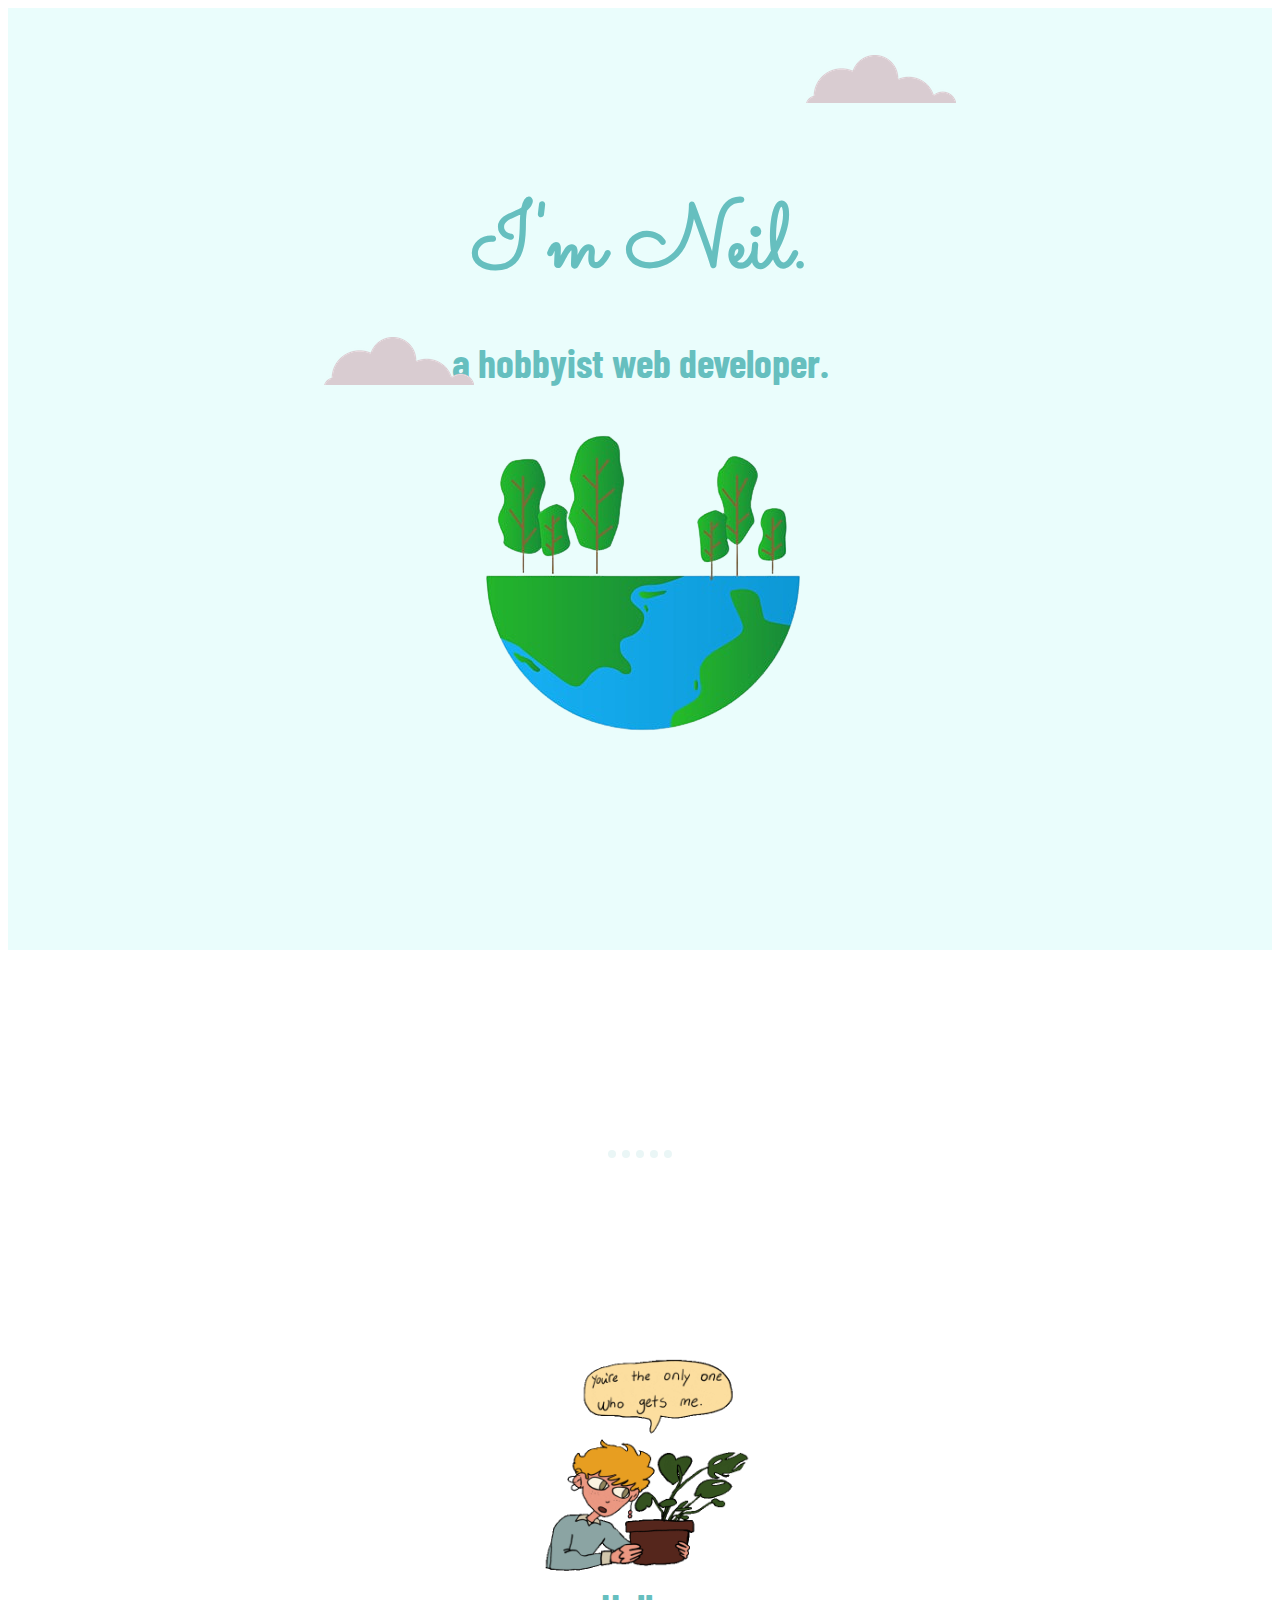
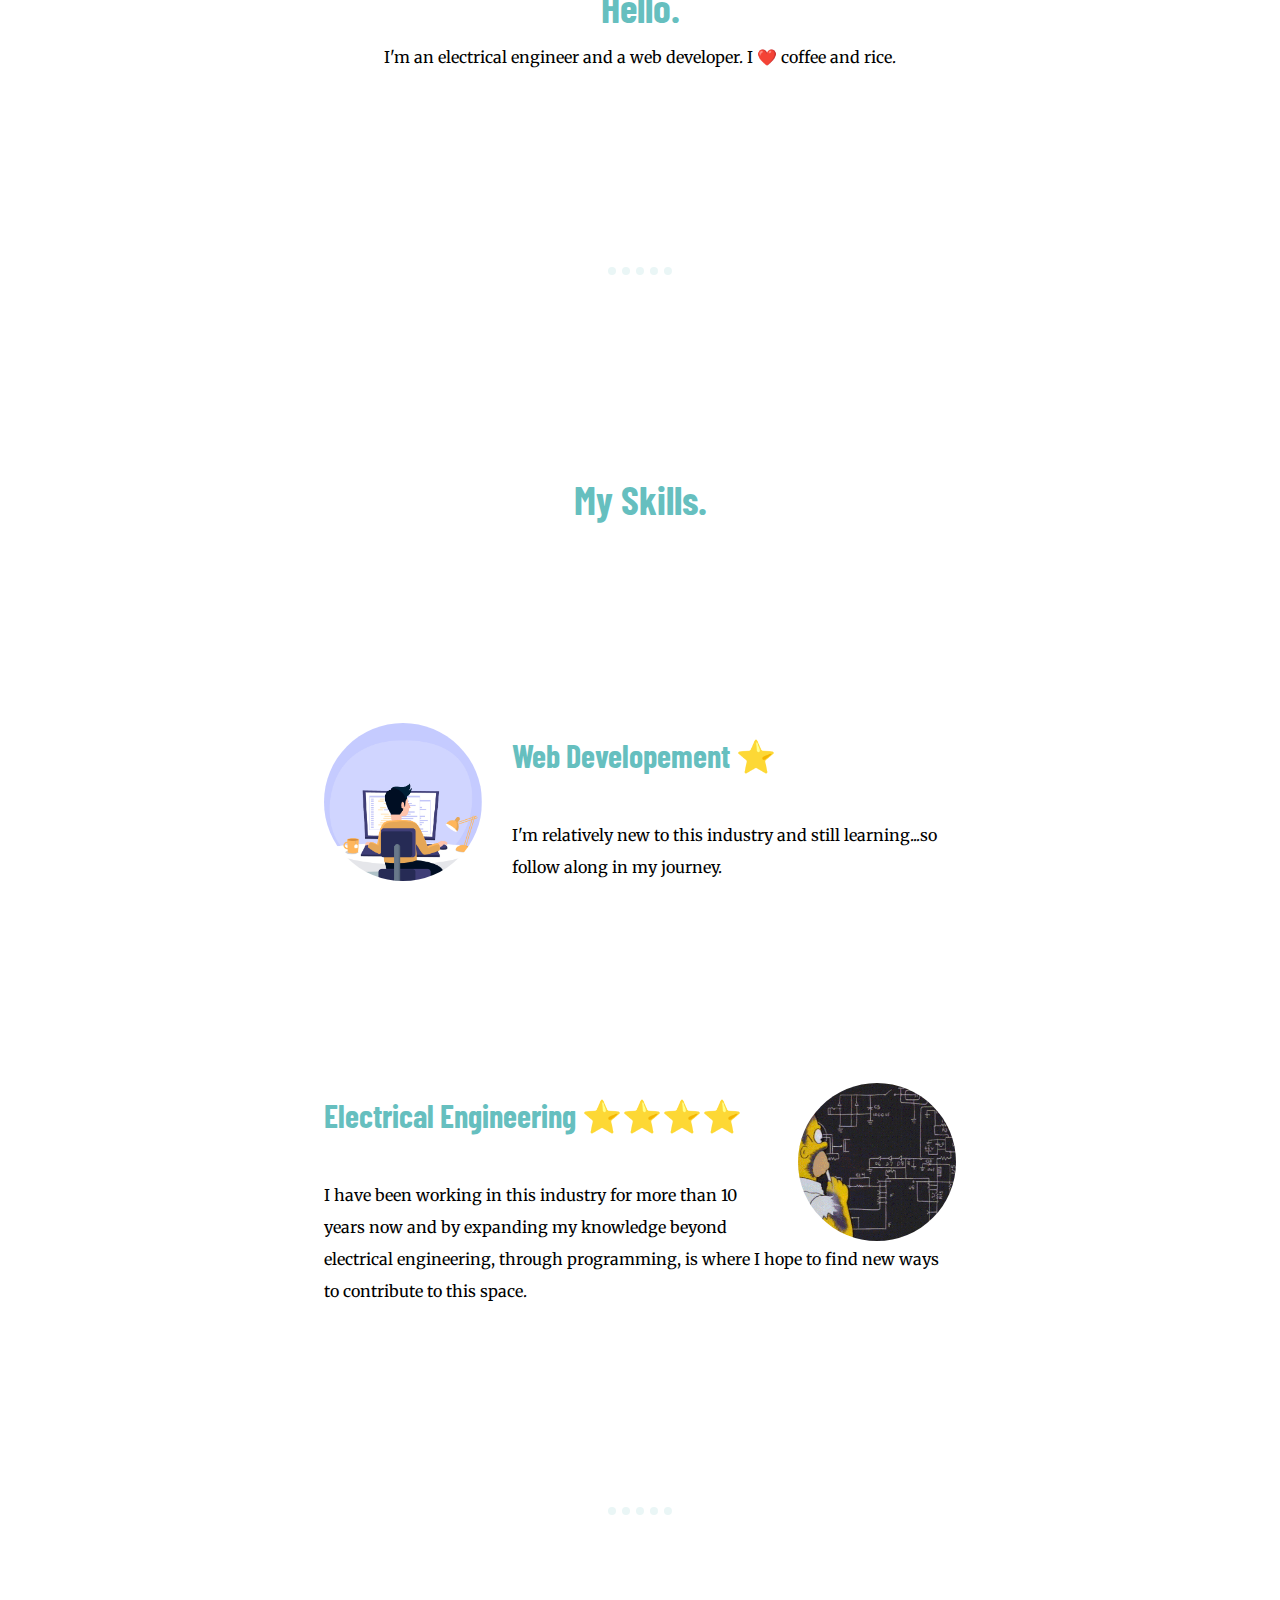
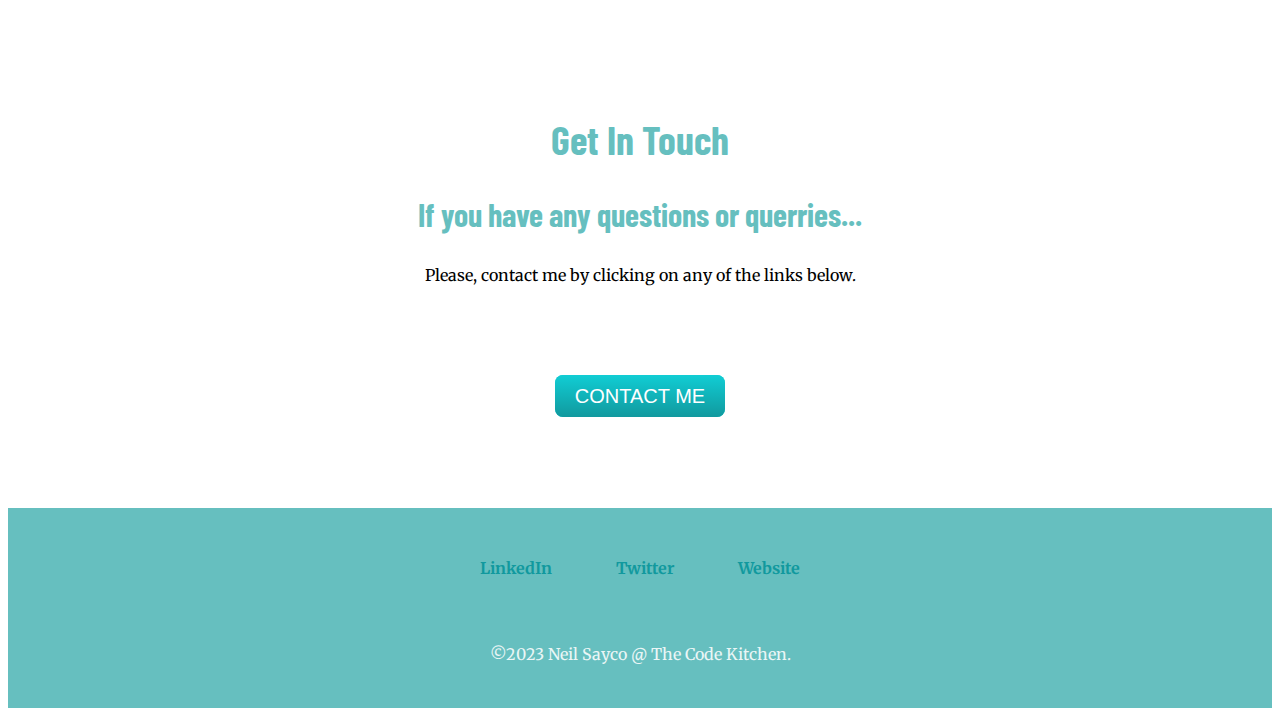
<file: index.html>
<!DOCTYPE html>
<html lang="en">
<head>

    <meta charset="UTF-8">
    <title>Neil Sayco - hobbyist web developer</title>
    <link rel="stylesheet" href="css/styles.css">
    <link rel="icon" href="icons/favicon.ico">
    <link rel="preconnect" href="https://fonts.googleapis.com">
    <link rel="preconnect" href="https://fonts.gstatic.com" crossorigin>
    <link href="https://fonts.googleapis.com/css2?family=Barlow+Condensed:wght@100&family=Merriweather:wght@300&family=Sacramento&display=swap" rel="stylesheet">

</head>

<body>

<div class="top-container">

    <img src="images/cloud.png" class="cloud1" alt="cloud-img">
    <h1>I'm Neil.</h1>
    <h2>a hobbyist web developer.</h2>
    <img src="images/cloud.png" class="cloud2" alt="cloud-img">
    <img src="images/earth-cartoon.png" class="mountain" alt="mountain-img">
</div>

<div class="middle-container">
    <hr class="hr-bottom">
    <div class="profile">
      <img class="profile-image"  src="images/plant-dad.gif" alt="profile-img">
      <h2>Hello.</h2>
      <p>I'm an electrical engineer and a web developer. I ❤️ coffee and rice.</p>
    </div>

    <hr class="hr-top">

    <div class="skills">
      <h2>My Skills.</h2>
      <div class="skill-row">
        <img class="code-image" src="images/web-development.gif" alt="web-development-img">
        <h3>Web Developement ⭐</h3>
        <p class="skills-paragraph">I'm relatively new to this industry and still learning...so follow along in my journey.</p>
      </div>
      <div class="skill-row">
        <img class="engineering-image" src="images/engineerBart.gif" alt="engineering-img">
        <h3>Electrical Engineering ⭐⭐⭐⭐</h3>
        <p class="skills-paragraph">I have been working in this industry for more than 10 years now and by expanding my knowledge beyond electrical engineering, through programming, is where I hope to find new ways to contribute to this space.</p>
      </div>
    </div>

    <hr class="hr-bottom">

    <div class="contact-me">
      <h2>Get In Touch</h2>
      <h3>If you have any questions or querries...</h3>
      <p class="contact-me-paragraph">Please, contact me by clicking on any of the links below.</p>
      <a class="btn" href="mailto:name@email.com">CONTACT ME</a>
    </div>
  </div>
  
  <div class="bottom-container">
    <a class="footer-link" href="https://www.linkedin.com/in/neil-sayco-375193197" target="_blank">LinkedIn</a>
    <a class="footer-link" href="https://twitter.com/@neil_sayco" target="_blank">Twitter</a>
    <a class="footer-link" href="https://man0ngcodes.github.io/cv/" target="_blank">Website</a>
    <p class="bottom-footer">©2023 Neil Sayco @ The Code Kitchen.</p>
  </div>

</body>
</html>
</file>
<file: css/styles.css>
body{
    text-align: center;
    font-family: 'Merriweather', serif;
}

p{

}

h1{
    color: #66bfbf;
    margin: 50px auto 0 auto;
    font-family: 'Sacramento', cursive;
    font-size: 5.625rem;
    line-height: 2;
}

h2{
    color: #66bfbf;
    font-family: 'Barlow Condensed', sans-serif;
    font-weight: bold;
    font-size: 2.5rem;
    margin: 0 auto 0 auto
}

h3{
    color: #66bfbf;
    font-family: 'Barlow Condensed', sans-serif;
    font-size: 2rem;
}

.top-container{
    background-color: #EAFDFC;
    padding: 100px 100px 200px 100px;
    position: relative;
}

.mountain{
    background-color: #EAFDFC;
    border-radius: 100%;
}

.mountain:hover{
    background-color: gold;
}

.cloud1{
    position: absolute;
    top: 5%;
    right: 25%;
}

.cloud2{
    position: absolute;
    bottom: 60%;
    left: 25%;
}

.profile-image{
    width: 35%;
}

hr{
    border-style: dotted none none none;
    border-width: 8px;
    color:#EAF6F6;
    height: 0;
    width: 5%;
    margin-bottom: 200px;
    margin-top: 200px;
}

.skill-row{
    width: 50%;
    margin: 12.5rem auto 12.5rem auto;
    text-align: left;
    line-height: 2;
}

.profile{
    width: 50%;
    margin: 6.25rem auto 6.25rem auto;
}

.code-image{
    border-radius: 100%;
    width: 25%;
    float: left;
    margin-right: 30px;
    margin-bottom: 30px;
}

.engineering-image{
    border-radius: 100%;
    width: 25%;
    float: right;
    margin-left: 30px;
}

.btn {
    background: #11cdd4;
    background-image: -webkit-linear-gradient(top, #11cdd4, #11999e);
    background-image: -moz-linear-gradient(top, #11cdd4, #11999e);
    background-image: -ms-linear-gradient(top, #11cdd4, #11999e);
    background-image: -o-linear-gradient(top, #11cdd4, #11999e);
    background-image: linear-gradient(to bottom, #11cdd4, #11999e);
    -webkit-border-radius: 8;
    -moz-border-radius: 8;
    border-radius: 8px;
    font-family: Arial;
    color: #ffffff;
    font-size: 20px;
    padding: 10px 20px 10px 20px;
    text-decoration: none;
    top: 100px;
}

.btn:hover {
    background: #30e3cb;
    background-image: -webkit-linear-gradient(top, #30e3cb, #2bc4ad);
    background-image: -moz-linear-gradient(top, #30e3cb, #2bc4ad);
    background-image: -ms-linear-gradient(top, #30e3cb, #2bc4ad);
    background-image: -o-linear-gradient(top, #30e3cb, #2bc4ad);
    background-image: linear-gradient(to bottom, #30e3cb, #2bc4ad);
    text-decoration: none;
}

.bottom-container{
    background-color: #66BFBF;
    height: 200px;
    margin: 0px;
    border: 0px;
    border-style: none;
    margin-top: 100px;
}

.bottom-footer{
    color: #EAF6F6;
    position:relative;
    top: 100px;
}

.footer-link{
    color: #11999E;
    position: relative;
    top: 50px;
    margin:auto 30px auto 30px;
    font-weight: bold;
}

a{
    text-decoration: none;
}

.contact-me-paragraph {
    margin-bottom: 100px;
}
</file>
